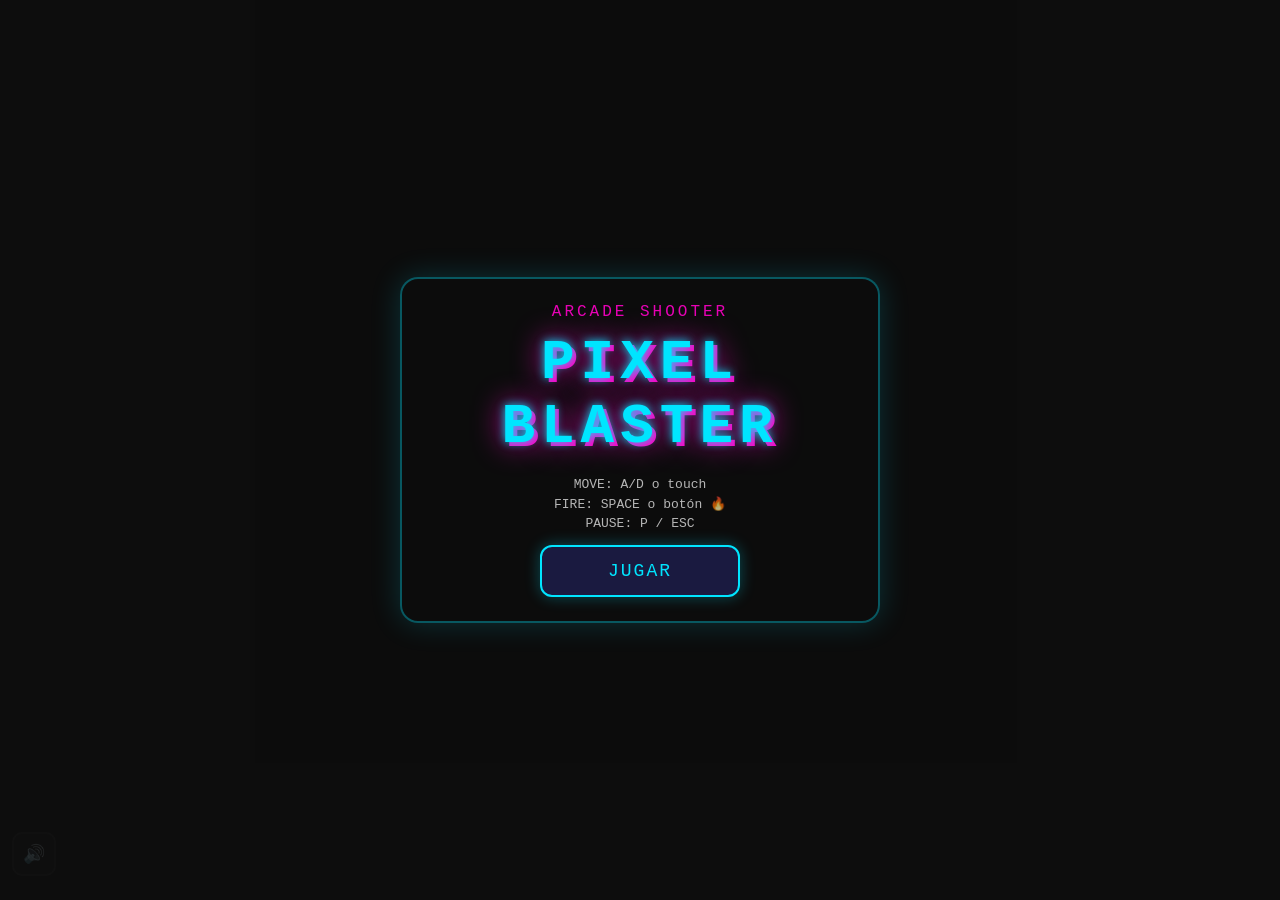
<file: index.html>
<!DOCTYPE html>
<html lang="es">
<head>
  <meta charset="UTF-8">
  <meta name="viewport" content="width=device-width, initial-scale=1.0, viewport-fit=cover, user-scalable=no">
  <meta name="theme-color" content="#0D0D0D">
  <meta name="mobile-web-app-capable" content="yes">
  <meta name="apple-mobile-web-app-capable" content="yes">
  <meta name="apple-mobile-web-app-status-bar-style" content="black-translucent">
  <title>Pixel Blaster</title>
  <link rel="manifest" href="manifest.json">
  <link rel="icon" type="image/svg+xml" href="assets/icon.svg">
  <link rel="apple-touch-icon" href="assets/icon.svg">
  <link rel="stylesheet" href="styles.css">
</head>
<body>
  <div id="game-container">
    <canvas id="game-canvas"></canvas>

    <!-- Menu Screen -->
    <div id="menu-screen" class="overlay">
      <div class="menu-card">
        <p class="subtitle">ARCADE SHOOTER</p>
        <h1 class="title">PIXEL BLASTER</h1>
        <div class="controls-info">
          <p>MOVE: A/D o touch</p>
          <p>FIRE: SPACE o botón 🔥</p>
          <p>PAUSE: P / ESC</p>
        </div>
        <button id="btn-start" class="btn-primary">JUGAR</button>
      </div>
    </div>

    <!-- HUD -->
    <div id="hud" class="hidden">
      <div class="hud-left">
        <span class="hud-label">SCORE</span>
        <span id="score-display" class="hud-value">0</span>
      </div>
      <div class="hud-center">
        <span class="hud-label">WAVE</span>
        <span id="wave-display" class="hud-value">1</span>
      </div>
      <div class="hud-right">
        <span class="hud-label">LIVES</span>
        <div id="lives-display" class="lives-icons"></div>
      </div>
    </div>

    <!-- Pause Screen -->
    <div id="pause-screen" class="overlay hidden">
      <h2 class="title-small">PAUSED</h2>
      <button id="btn-resume" class="btn-primary">RESUME</button>
      <button id="btn-restart" class="btn-secondary">RESTART</button>
    </div>

    <!-- Game Over Screen -->
    <div id="gameover-screen" class="overlay hidden">
      <h2 class="title-small">GAME OVER</h2>
      <p id="final-score" class="final-score">Puntuación: 0</p>
      <button id="btn-play-again" class="btn-primary">PLAY AGAIN</button>
    </div>

    <!-- Pause, Fire and Sound Buttons for Mobile -->
    <button id="btn-sound" class="btn-sound" aria-label="Toggle sound">🔊</button>
    <button id="btn-pause-mobile" class="btn-mobile hidden" aria-label="Pause">⏸</button>
    <button id="btn-fire-mobile" class="btn-mobile hidden" aria-label="Fire">🔥</button>

  </div>

  <!-- Cargar scripts directamente -->
  <script src="src/utils.js"></script>
  <script src="src/input.js"></script>
  <script src="src/renderer.js"></script>
  <script src="src/particleSystem.js"></script>
  <script src="src/player.js"></script>
  <script src="src/enemy.js"></script>
  <script src="src/waveManager.js"></script>
  <script src="src/game.js"></script>
  <script type="module" src="main.js?cb=1"></script>

</body>
</html>
</file>
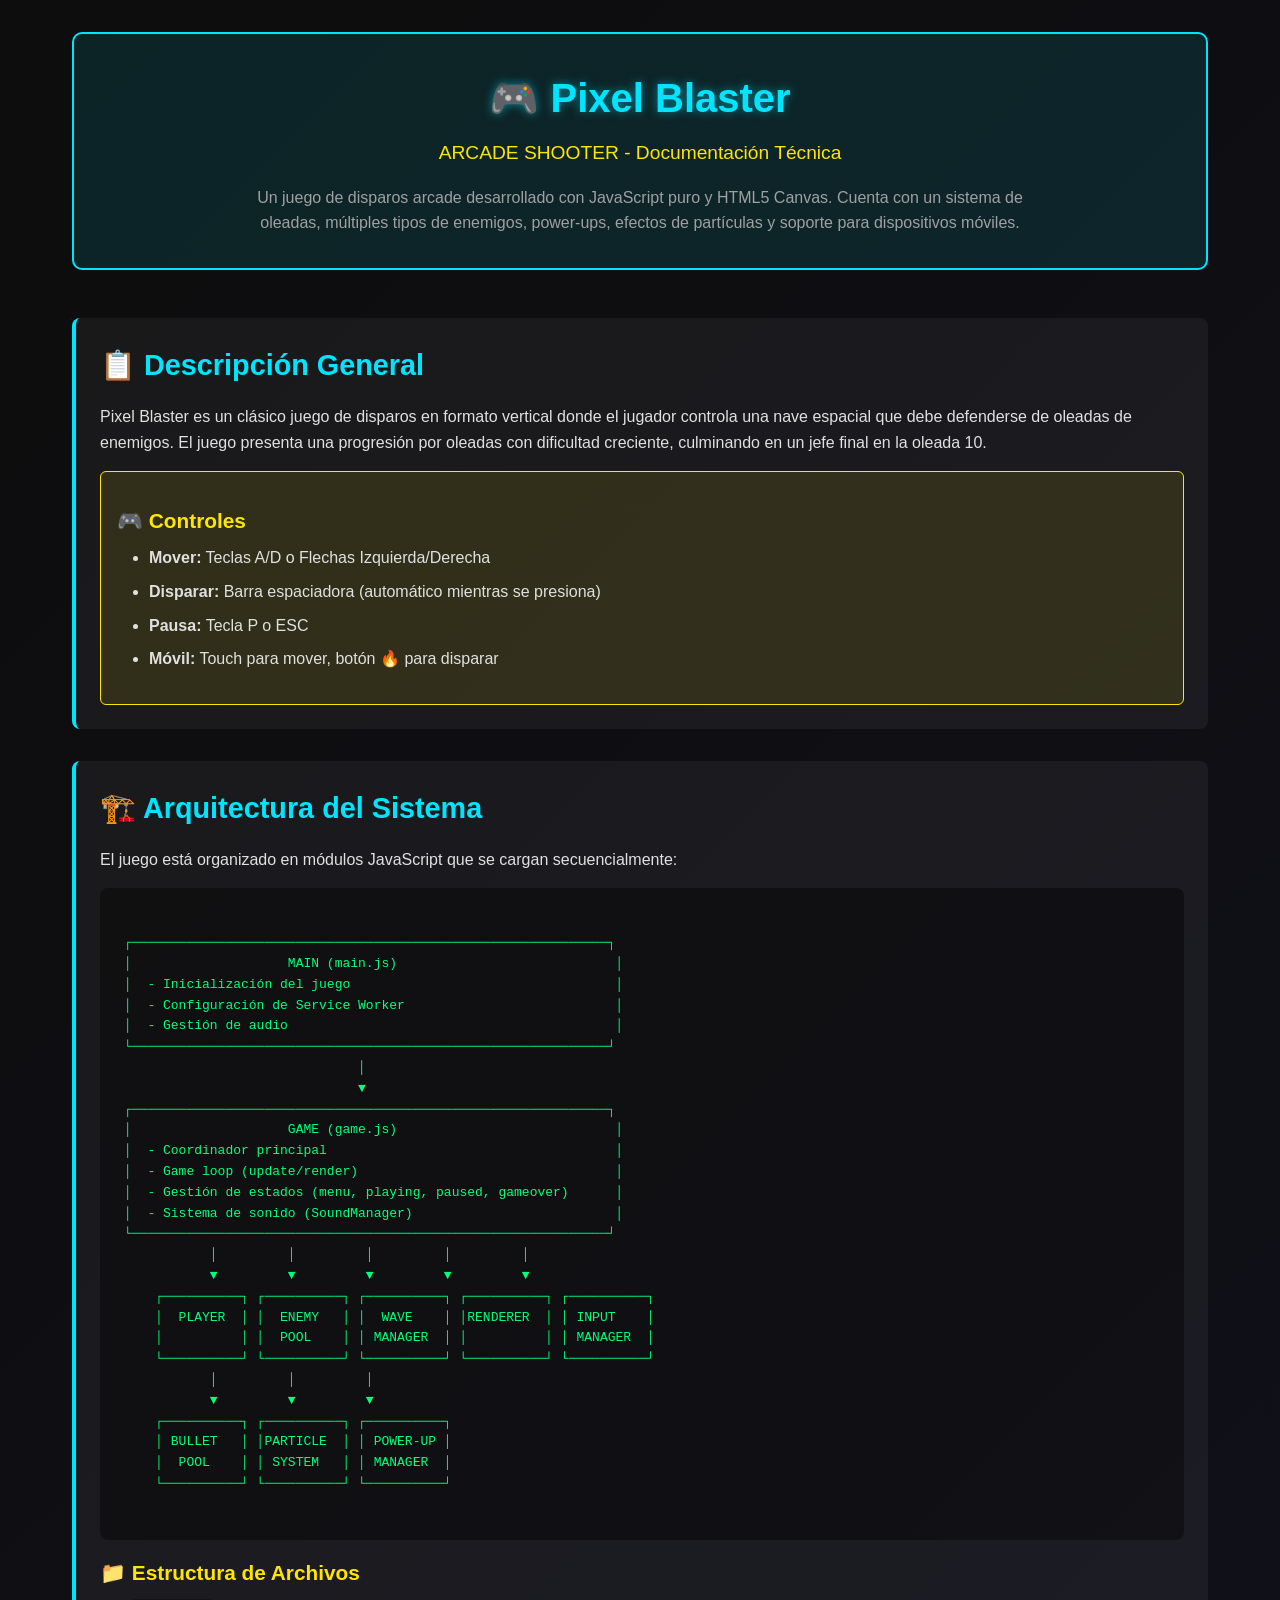
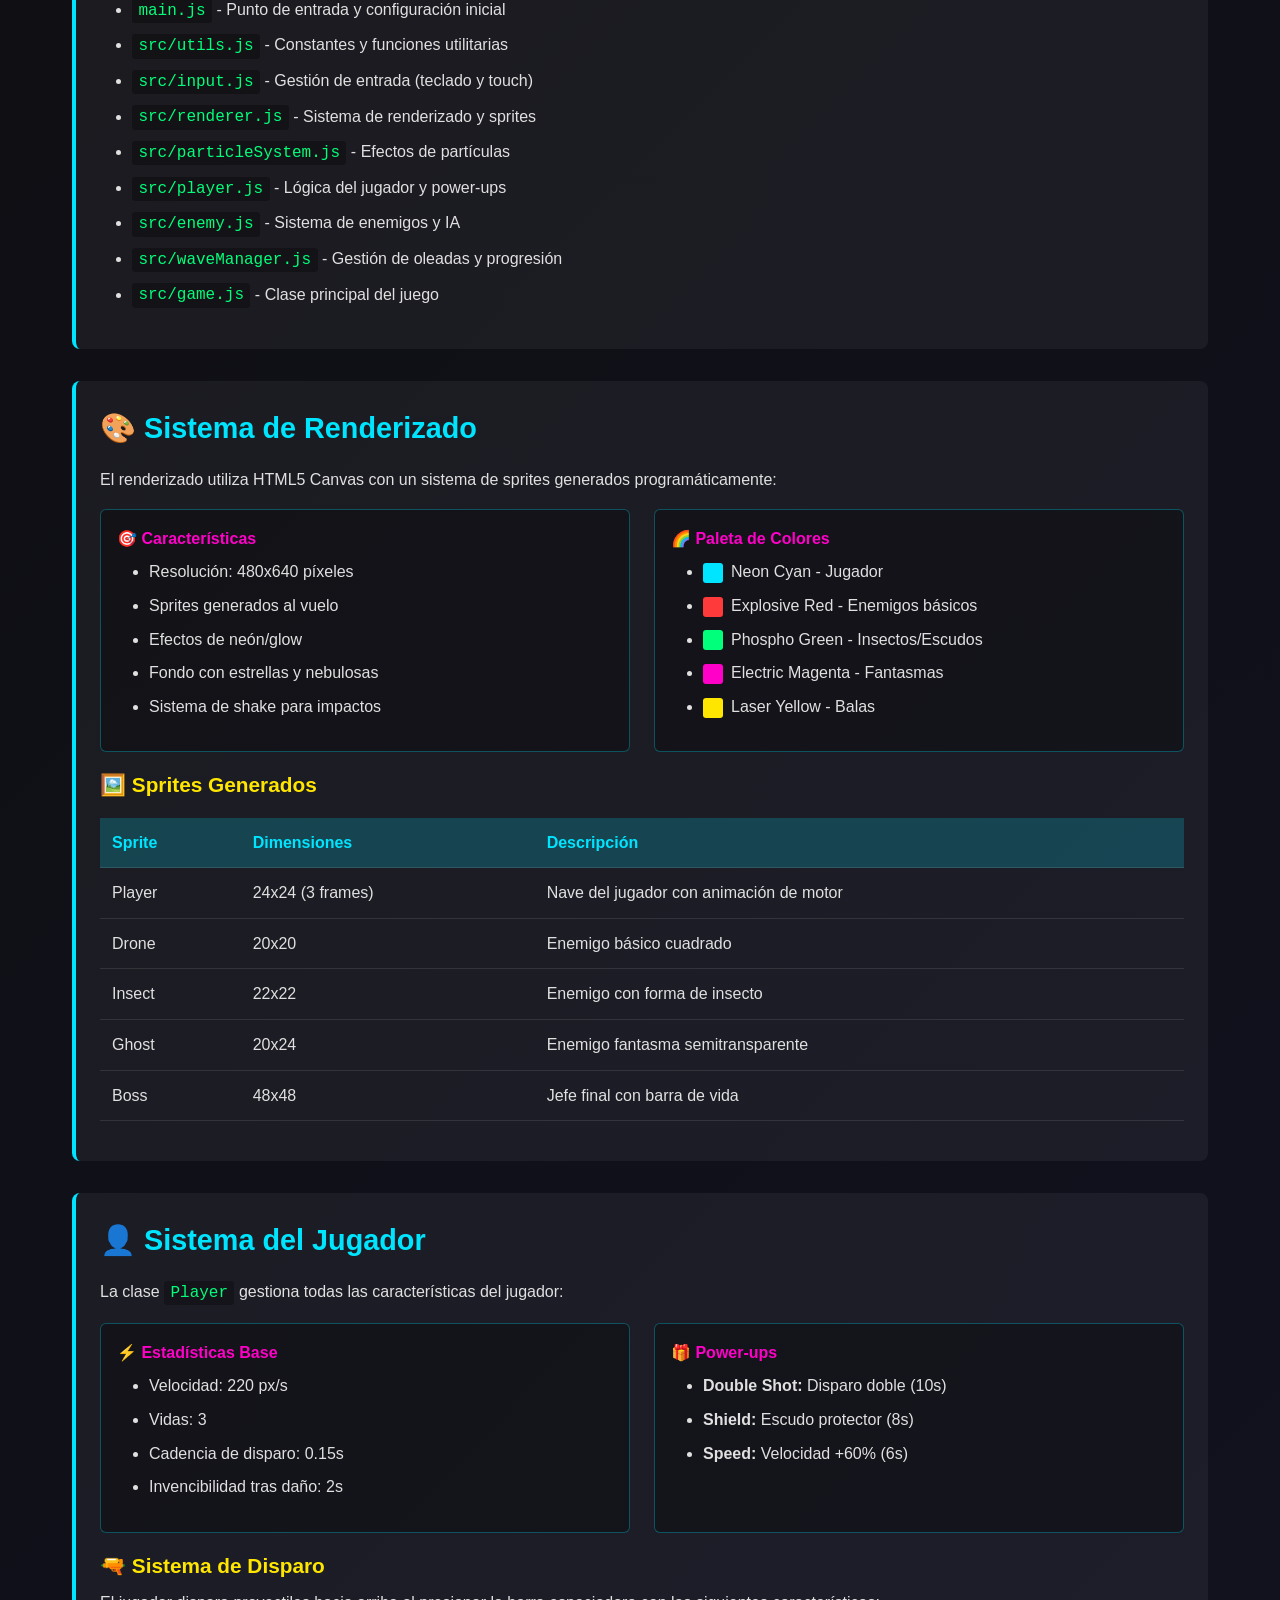
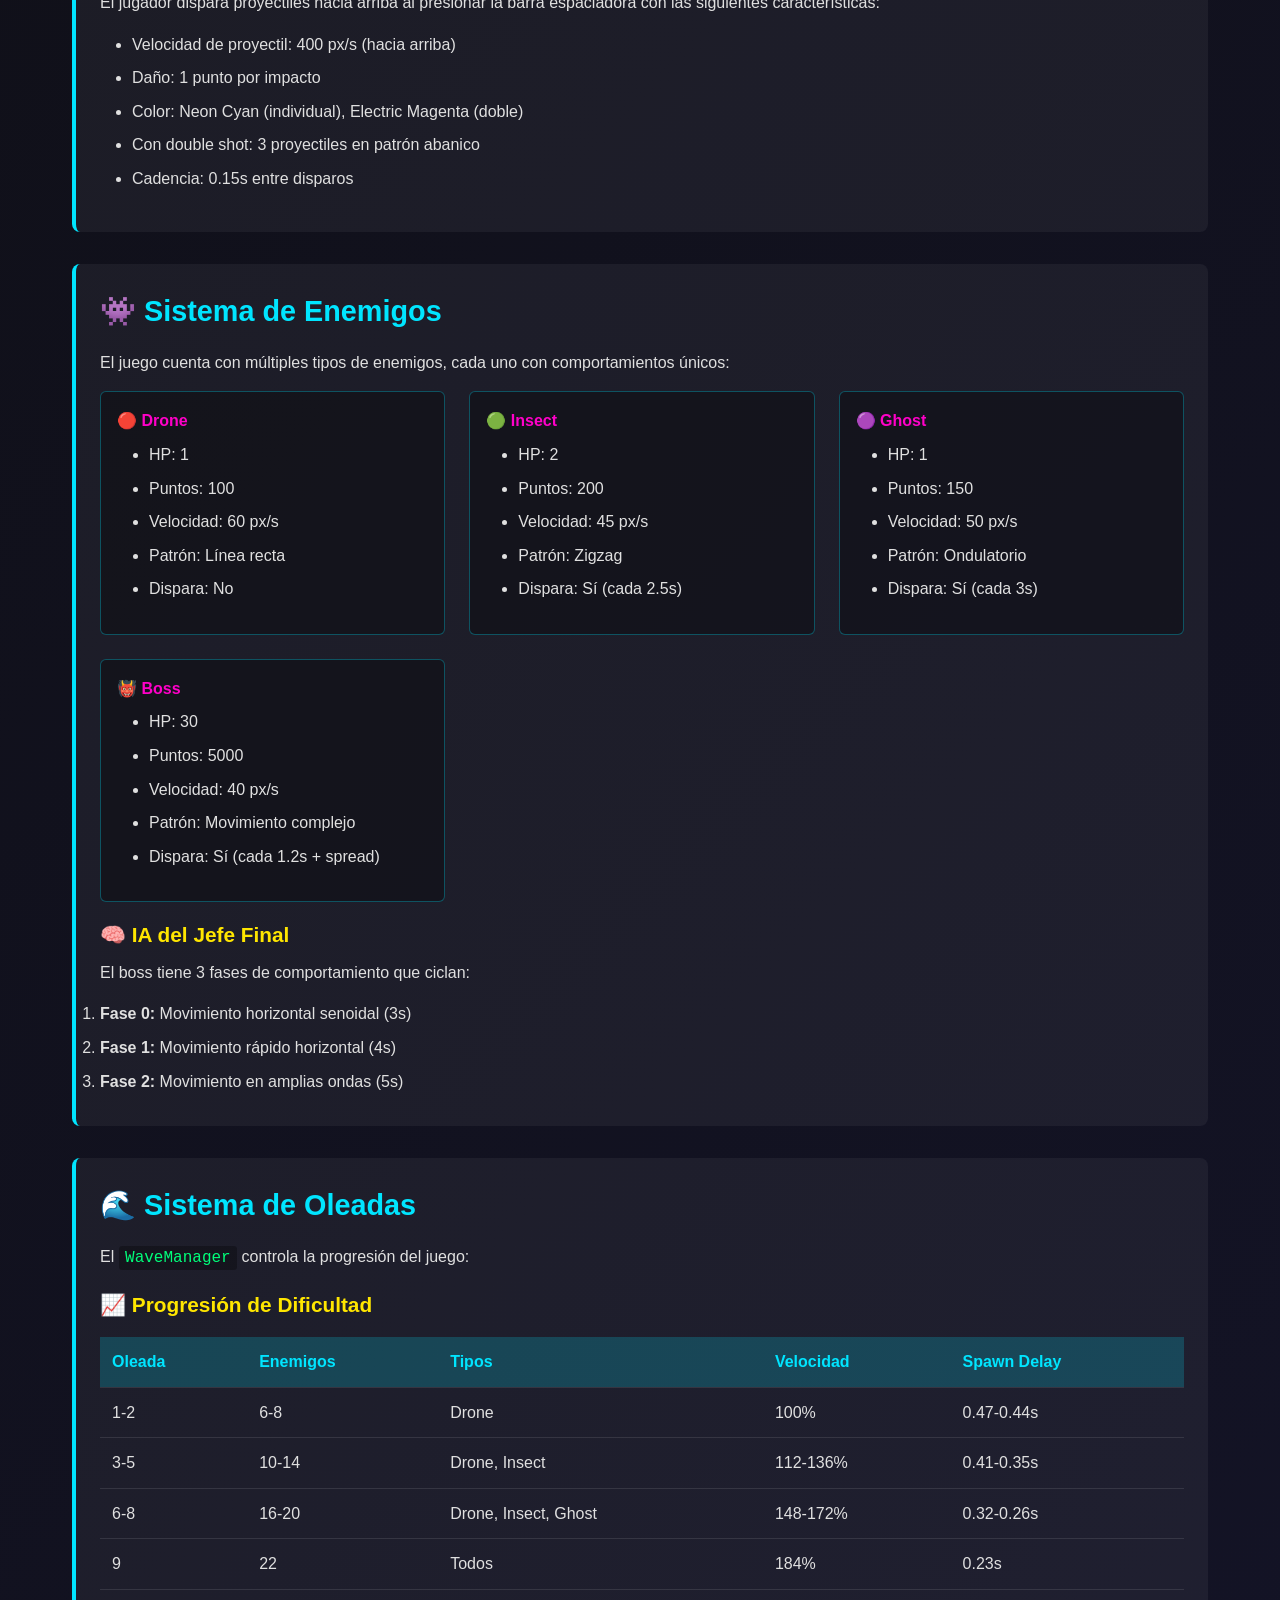
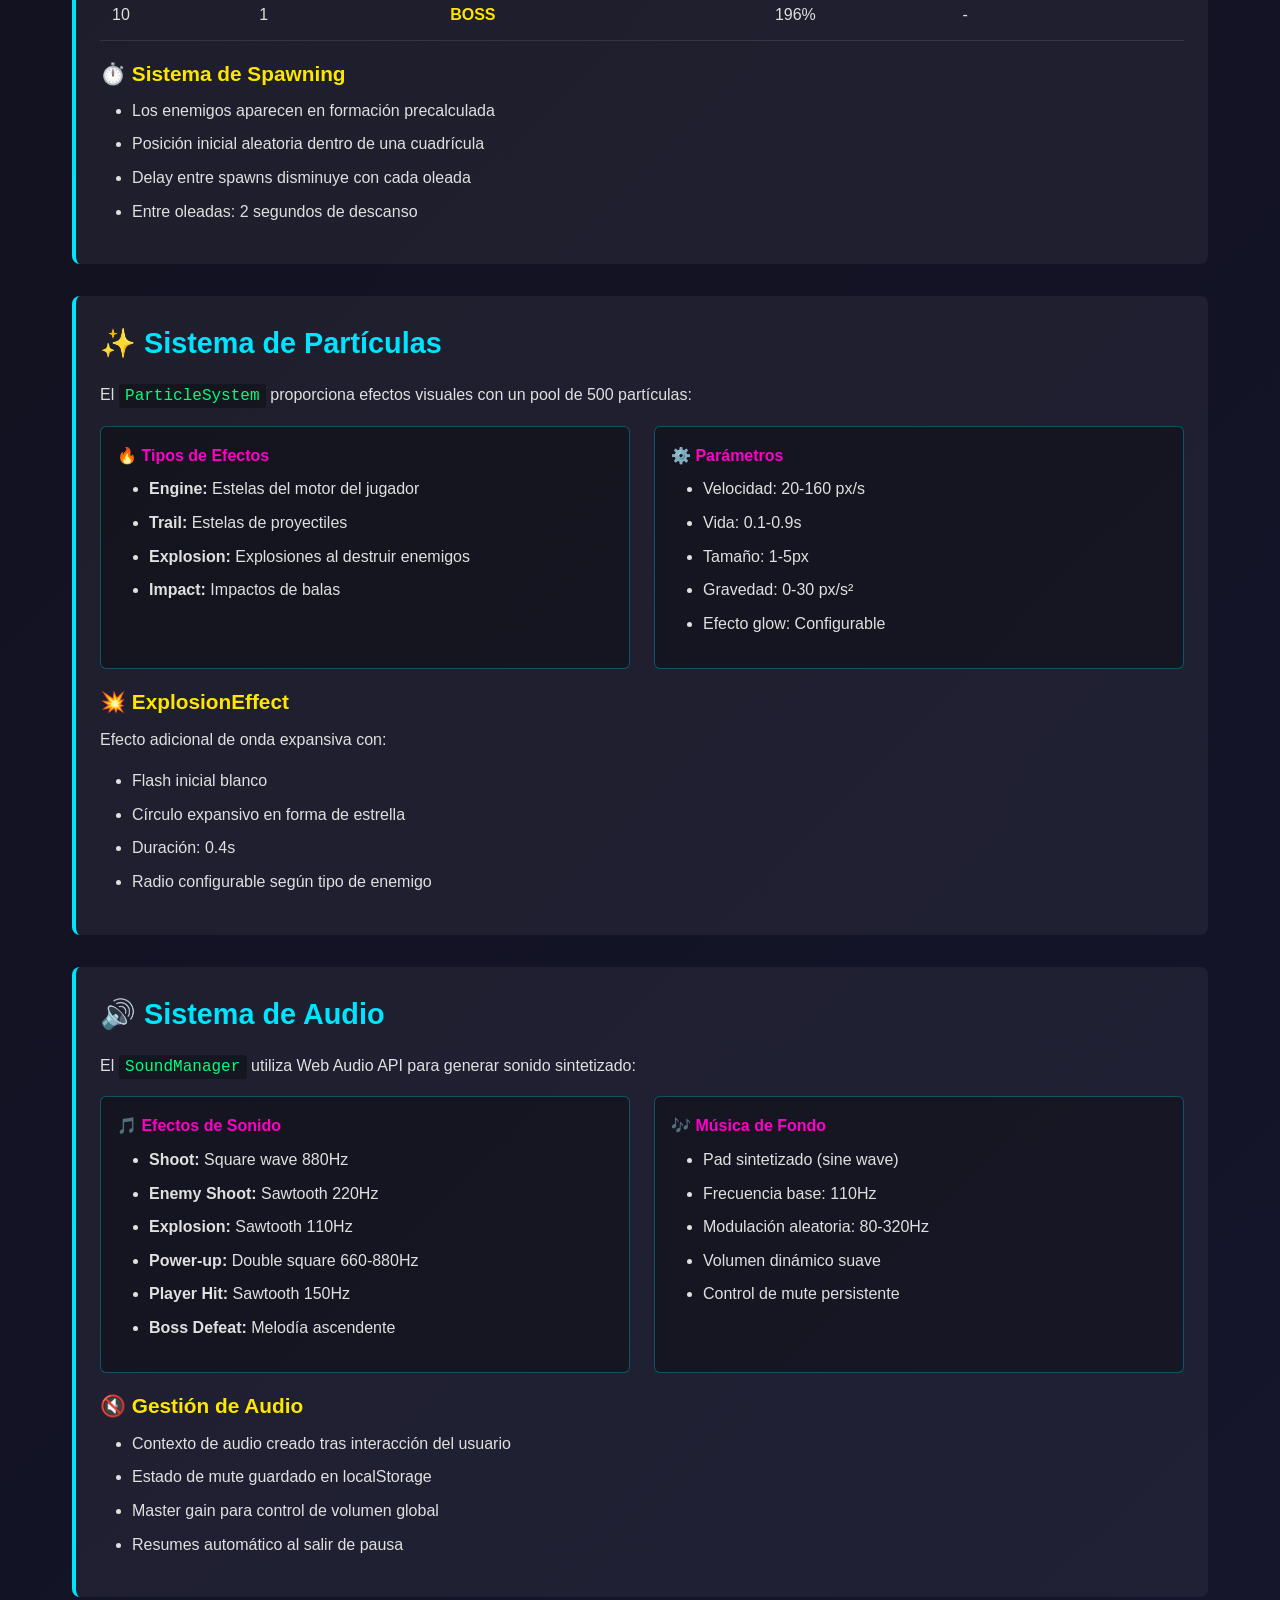
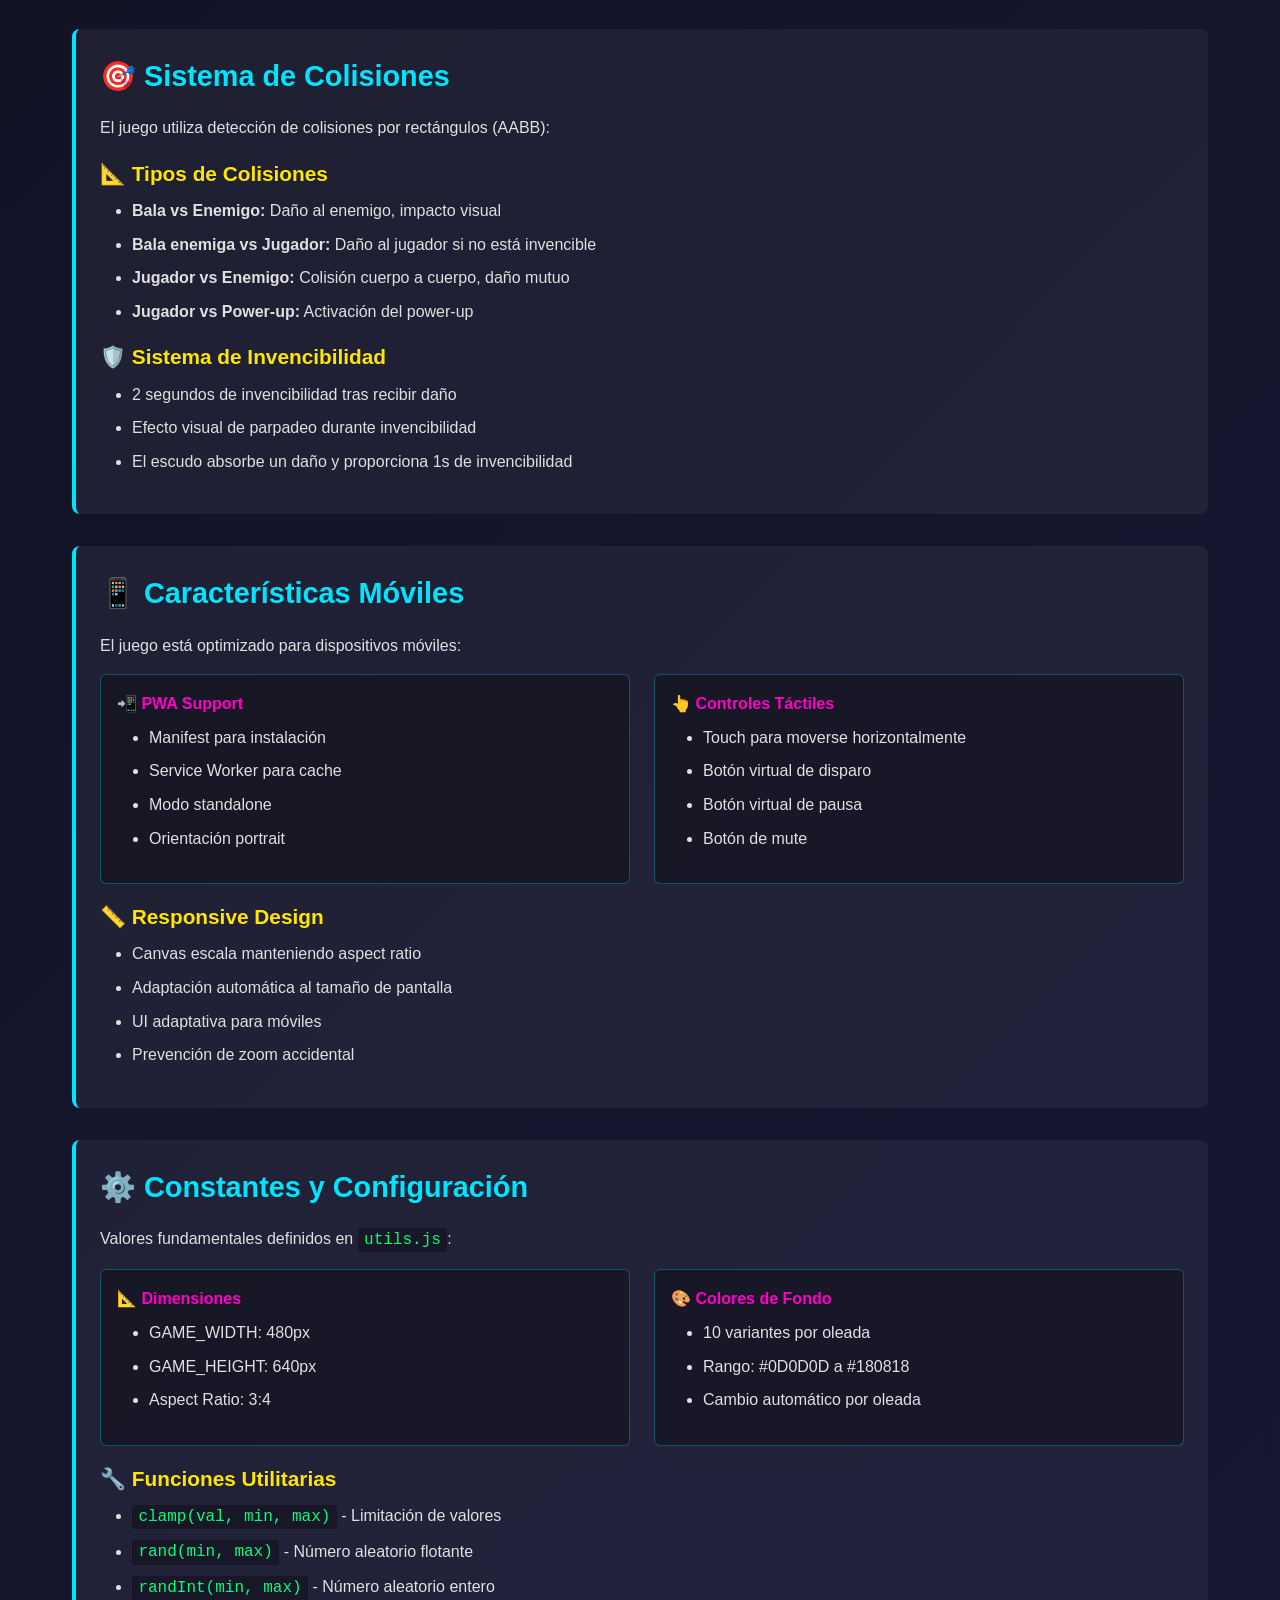
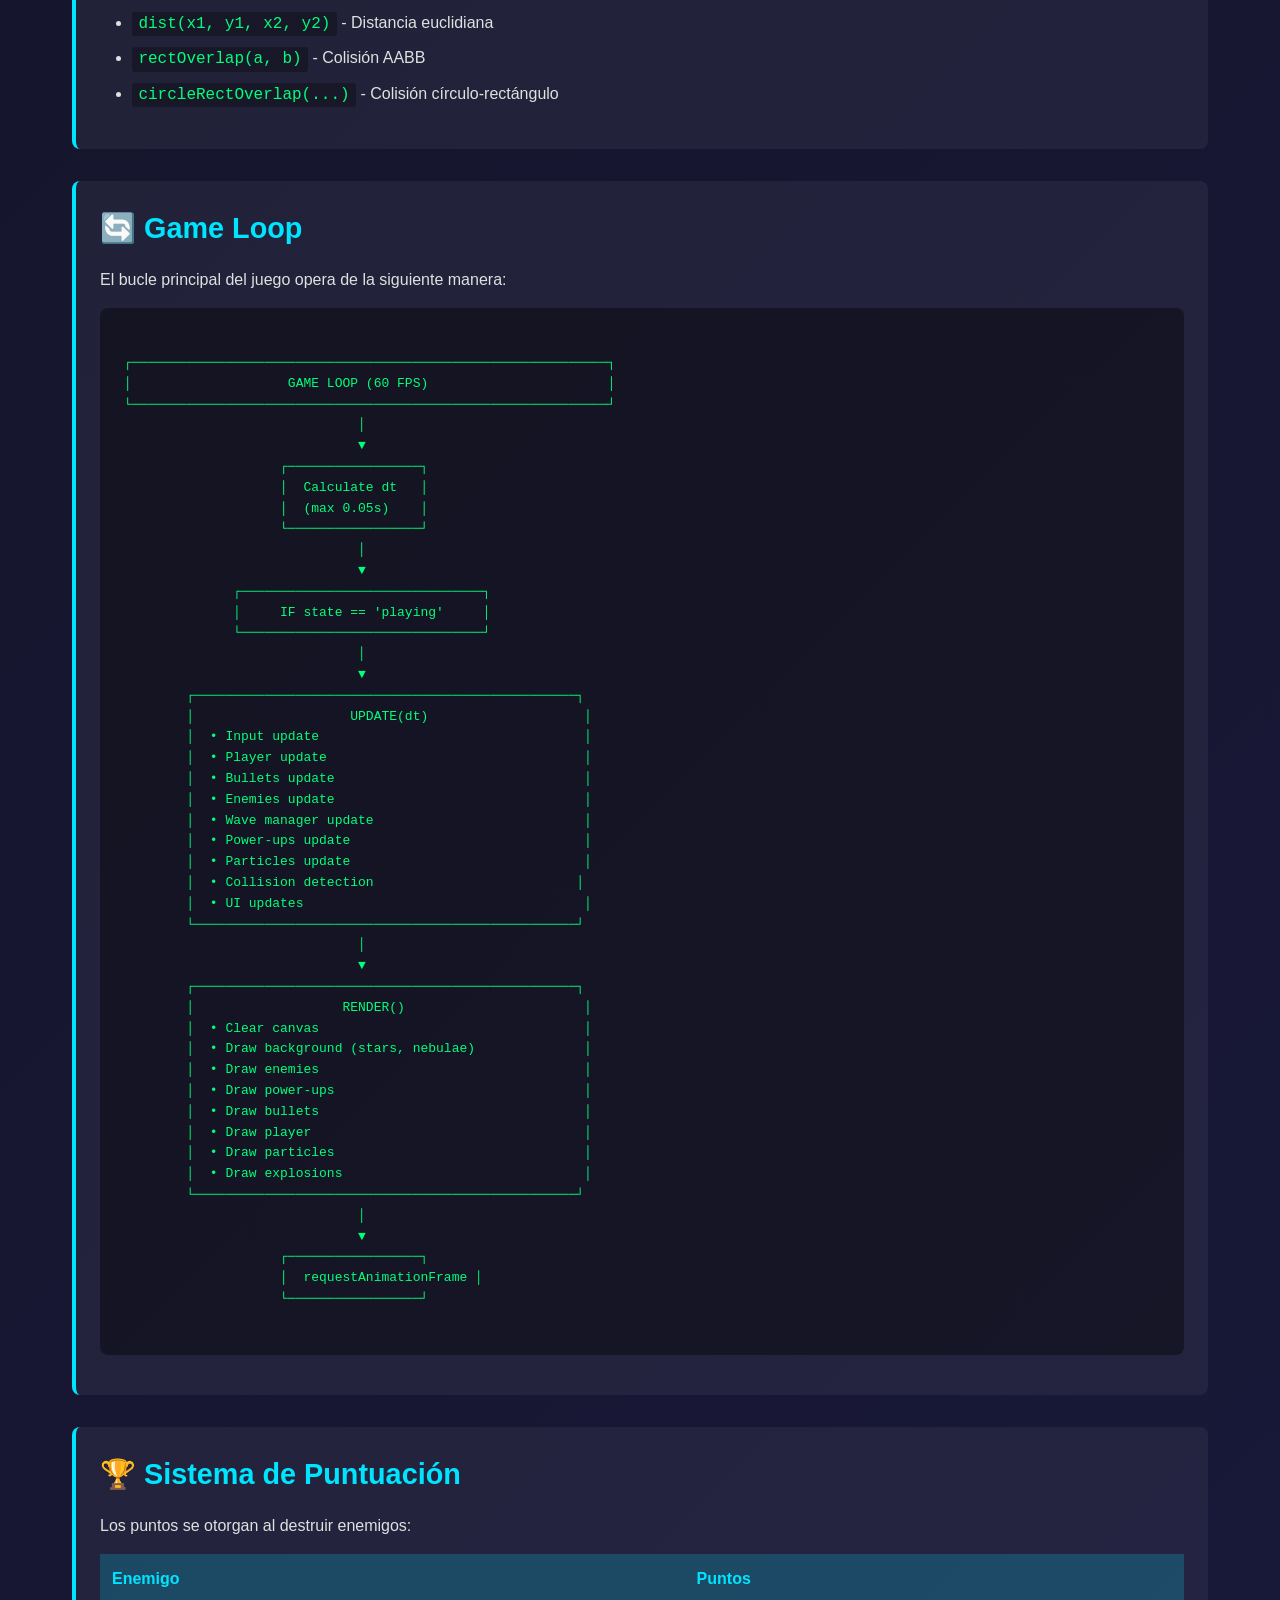
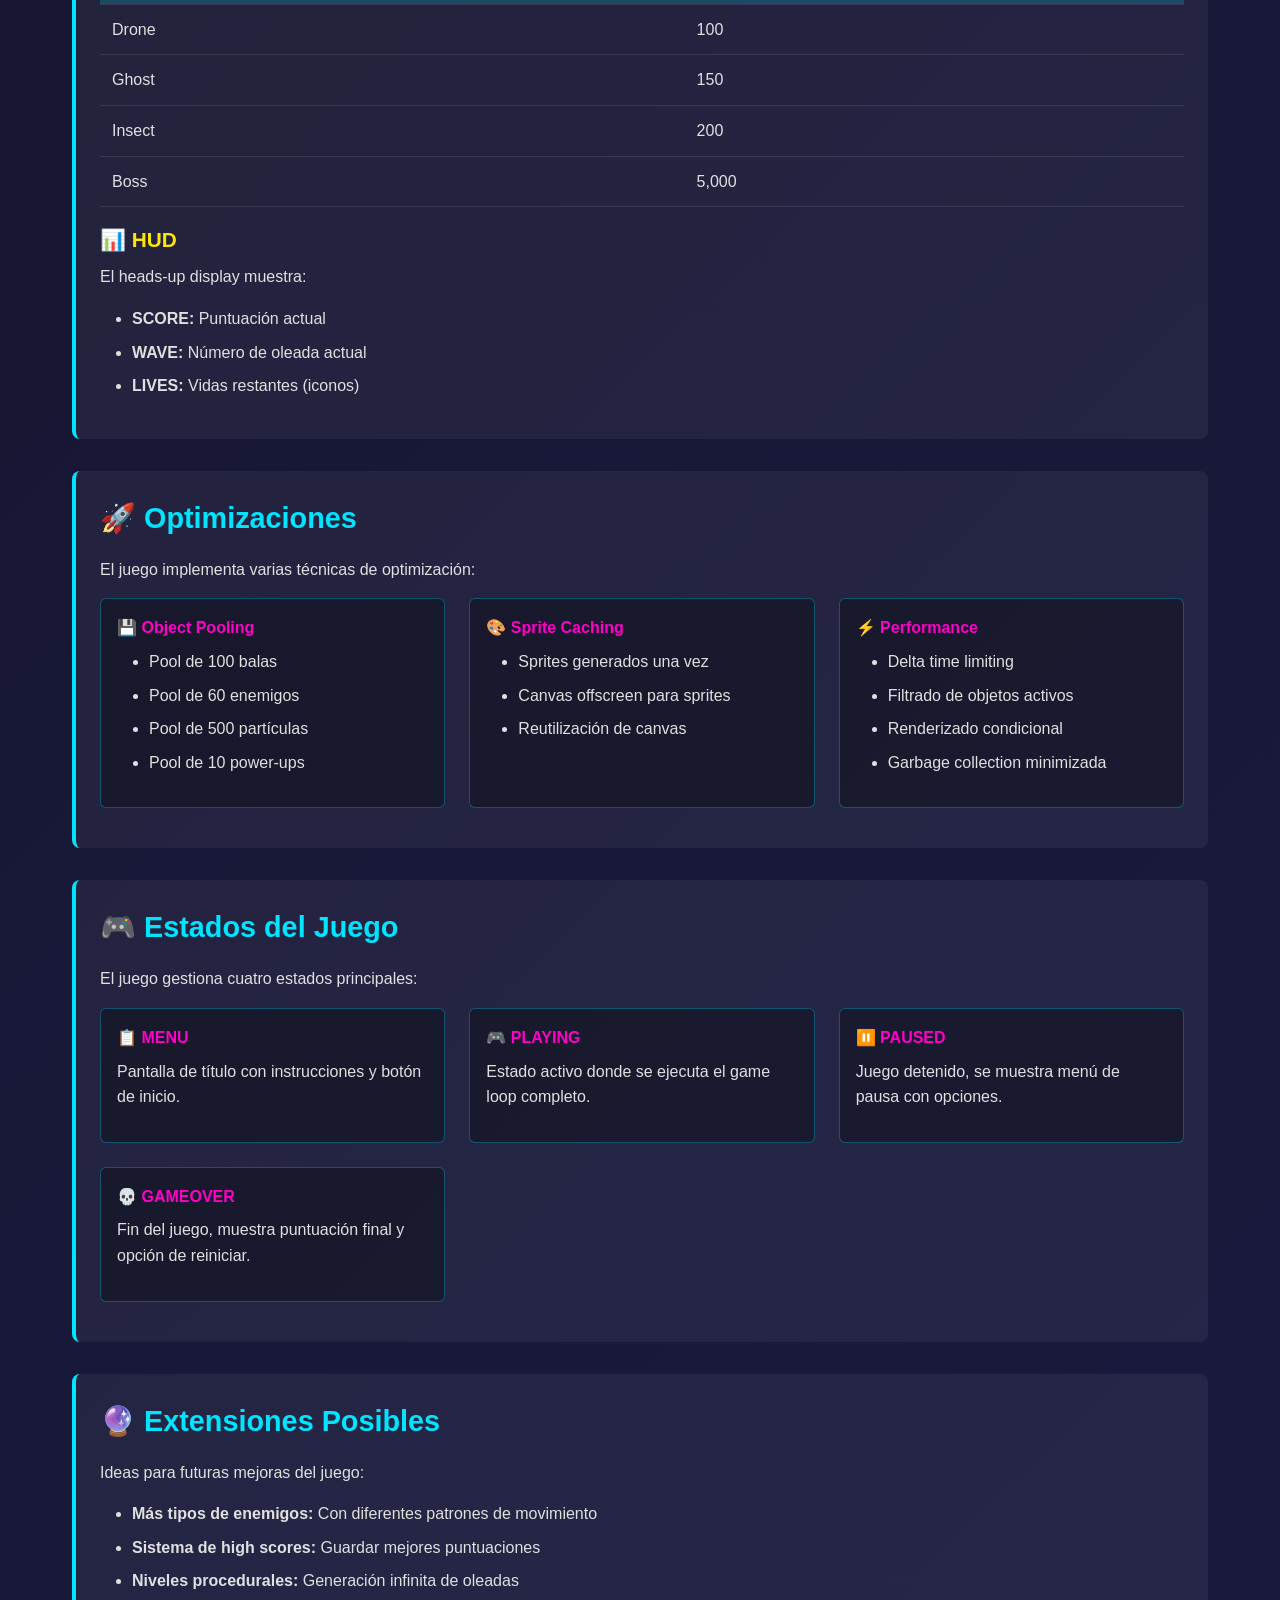
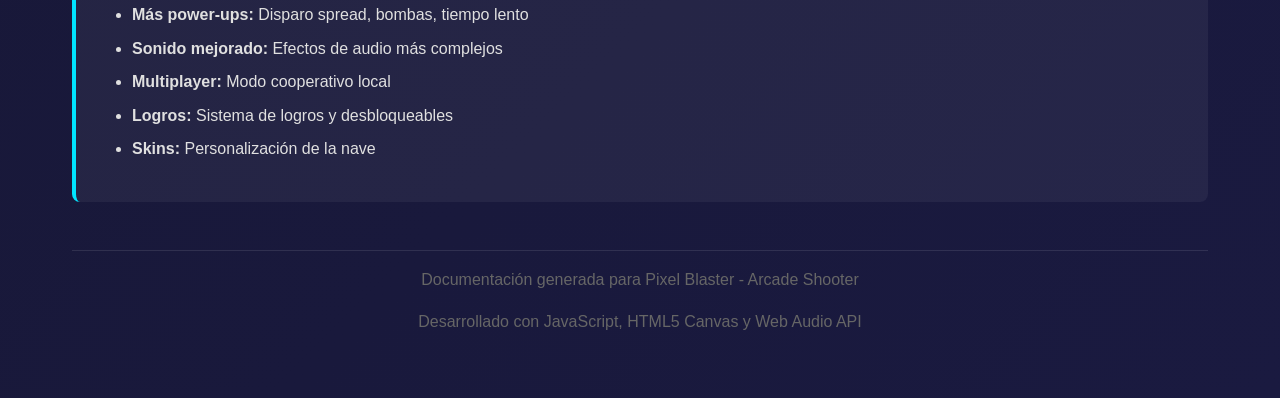
<file: documentacion.html>
<!DOCTYPE html>
<html lang="es">
<head>
    <meta charset="UTF-8">
    <meta name="viewport" content="width=device-width, initial-scale=1.0">
    <title>Documentación - Pixel Blaster</title>
    <style>
        * {
            margin: 0;
            padding: 0;
            box-sizing: border-box;
        }
        
        body {
            font-family: 'Segoe UI', Tahoma, Geneva, Verdana, sans-serif;
            line-height: 1.6;
            color: #e0e0e0;
            background: linear-gradient(135deg, #0D0D0D 0%, #1A1A40 100%);
            min-height: 100vh;
        }
        
        .container {
            max-width: 1200px;
            margin: 0 auto;
            padding: 2rem;
        }
        
        header {
            text-align: center;
            margin-bottom: 3rem;
            padding: 2rem;
            background: rgba(0, 229, 255, 0.1);
            border-radius: 10px;
            border: 2px solid #00E5FF;
        }
        
        h1 {
            color: #00E5FF;
            font-size: 2.5rem;
            margin-bottom: 0.5rem;
            text-shadow: 0 0 10px rgba(0, 229, 255, 0.5);
        }
        
        .subtitle {
            color: #FFE600;
            font-size: 1.2rem;
            margin-bottom: 1rem;
        }
        
        .description {
            color: #a0a0a0;
            max-width: 800px;
            margin: 0 auto;
        }
        
        section {
            background: rgba(255, 255, 255, 0.05);
            margin-bottom: 2rem;
            padding: 1.5rem;
            border-radius: 8px;
            border-left: 4px solid #00E5FF;
        }
        
        h2 {
            color: #00E5FF;
            margin-bottom: 1rem;
            font-size: 1.8rem;
        }
        
        h3 {
            color: #FFE600;
            margin: 1rem 0 0.5rem;
            font-size: 1.3rem;
        }
        
        p {
            margin-bottom: 1rem;
        }
        
        ul {
            margin-left: 2rem;
            margin-bottom: 1rem;
        }
        
        li {
            margin-bottom: 0.5rem;
        }
        
        code {
            background: rgba(0, 0, 0, 0.3);
            padding: 0.2rem 0.4rem;
            border-radius: 3px;
            font-family: 'Courier New', monospace;
            color: #00FF7A;
        }
        
        .grid {
            display: grid;
            grid-template-columns: repeat(auto-fit, minmax(300px, 1fr));
            gap: 1.5rem;
            margin: 1rem 0;
        }
        
        .card {
            background: rgba(0, 0, 0, 0.3);
            padding: 1rem;
            border-radius: 6px;
            border: 1px solid rgba(0, 229, 255, 0.3);
        }
        
        .card h4 {
            color: #FF00C8;
            margin-bottom: 0.5rem;
        }
        
        .controls-info {
            background: rgba(255, 230, 0, 0.1);
            padding: 1rem;
            border-radius: 6px;
            border: 1px solid #FFE600;
        }
        
        .color-box {
            display: inline-block;
            width: 20px;
            height: 20px;
            margin-right: 8px;
            border-radius: 3px;
            vertical-align: middle;
        }
        
        table {
            width: 100%;
            border-collapse: collapse;
            margin: 1rem 0;
        }
        
        th, td {
            padding: 0.75rem;
            text-align: left;
            border-bottom: 1px solid rgba(255, 255, 255, 0.1);
        }
        
        th {
            background: rgba(0, 229, 255, 0.2);
            color: #00E5FF;
        }
        
        .architecture-diagram {
            background: rgba(0, 0, 0, 0.4);
            padding: 1.5rem;
            border-radius: 8px;
            margin: 1rem 0;
            font-family: monospace;
            white-space: pre;
            color: #00FF7A;
            overflow-x: auto;
        }
        
        .highlight {
            color: #FFE600;
            font-weight: bold;
        }
        
        footer {
            text-align: center;
            margin-top: 3rem;
            padding: 1rem;
            color: #666;
            border-top: 1px solid rgba(255, 255, 255, 0.1);
        }
    </style>
</head>
<body>
    <div class="container">
        <header>
            <h1>🎮 Pixel Blaster</h1>
            <p class="subtitle">ARCADE SHOOTER - Documentación Técnica</p>
            <p class="description">
                Un juego de disparos arcade desarrollado con JavaScript puro y HTML5 Canvas. 
                Cuenta con un sistema de oleadas, múltiples tipos de enemigos, power-ups, 
                efectos de partículas y soporte para dispositivos móviles.
            </p>
        </header>

        <section>
            <h2>📋 Descripción General</h2>
            <p>
                Pixel Blaster es un clásico juego de disparos en formato vertical donde el jugador 
                controla una nave espacial que debe defenderse de oleadas de enemigos. El juego 
                presenta una progresión por oleadas con dificultad creciente, culminando en un 
                jefe final en la oleada 10.
            </p>
            <div class="controls-info">
                <h3>🎮 Controles</h3>
                <ul>
                    <li><strong>Mover:</strong> Teclas A/D o Flechas Izquierda/Derecha</li>
                    <li><strong>Disparar:</strong> Barra espaciadora (automático mientras se presiona)</li>
                    <li><strong>Pausa:</strong> Tecla P o ESC</li>
                    <li><strong>Móvil:</strong> Touch para mover, botón 🔥 para disparar</li>
                </ul>
            </div>
        </section>

        <section>
            <h2>🏗️ Arquitectura del Sistema</h2>
            <p>El juego está organizado en módulos JavaScript que se cargan secuencialmente:</p>
            
            <div class="architecture-diagram">
┌─────────────────────────────────────────────────────────────┐
│                    MAIN (main.js)                            │
│  - Inicialización del juego                                  │
│  - Configuración de Service Worker                           │
│  - Gestión de audio                                          │
└─────────────────────────────────────────────────────────────┘
                              │
                              ▼
┌─────────────────────────────────────────────────────────────┐
│                    GAME (game.js)                            │
│  - Coordinador principal                                     │
│  - Game loop (update/render)                                 │
│  - Gestión de estados (menu, playing, paused, gameover)      │
│  - Sistema de sonido (SoundManager)                          │
└─────────────────────────────────────────────────────────────┘
           │         │         │         │         │
           ▼         ▼         ▼         ▼         ▼
    ┌──────────┐ ┌──────────┐ ┌──────────┐ ┌──────────┐ ┌──────────┐
    │  PLAYER  │ │  ENEMY   │ │  WAVE    │ │RENDERER  │ │ INPUT    │
    │          │ │  POOL    │ │ MANAGER  │ │          │ │ MANAGER  │
    └──────────┘ └──────────┘ └──────────┘ └──────────┘ └──────────┘
           │         │         │                  
           ▼         ▼         ▼                  
    ┌──────────┐ ┌──────────┐ ┌──────────┐        
    │ BULLET   │ │PARTICLE  │ │ POWER-UP │        
    │  POOL    │ │ SYSTEM   │ │ MANAGER  │        
    └──────────┘ └──────────┘ └──────────┘        
            </div>

            <h3>📁 Estructura de Archivos</h3>
            <ul>
                <li><code>main.js</code> - Punto de entrada y configuración inicial</li>
                <li><code>src/utils.js</code> - Constantes y funciones utilitarias</li>
                <li><code>src/input.js</code> - Gestión de entrada (teclado y touch)</li>
                <li><code>src/renderer.js</code> - Sistema de renderizado y sprites</li>
                <li><code>src/particleSystem.js</code> - Efectos de partículas</li>
                <li><code>src/player.js</code> - Lógica del jugador y power-ups</li>
                <li><code>src/enemy.js</code> - Sistema de enemigos y IA</li>
                <li><code>src/waveManager.js</code> - Gestión de oleadas y progresión</li>
                <li><code>src/game.js</code> - Clase principal del juego</li>
            </ul>
        </section>

        <section>
            <h2>🎨 Sistema de Renderizado</h2>
            <p>El renderizado utiliza HTML5 Canvas con un sistema de sprites generados programáticamente:</p>
            
            <div class="grid">
                <div class="card">
                    <h4>🎯 Características</h4>
                    <ul>
                        <li>Resolución: 480x640 píxeles</li>
                        <li>Sprites generados al vuelo</li>
                        <li>Efectos de neón/glow</li>
                        <li>Fondo con estrellas y nebulosas</li>
                        <li>Sistema de shake para impactos</li>
                    </ul>
                </div>
                <div class="card">
                    <h4>🌈 Paleta de Colores</h4>
                    <ul>
                        <li><span class="color-box" style="background: #00E5FF;"></span>Neon Cyan - Jugador</li>
                        <li><span class="color-box" style="background: #FF3A3A;"></span>Explosive Red - Enemigos básicos</li>
                        <li><span class="color-box" style="background: #00FF7A;"></span>Phospho Green - Insectos/Escudos</li>
                        <li><span class="color-box" style="background: #FF00C8;"></span>Electric Magenta - Fantasmas</li>
                        <li><span class="color-box" style="background: #FFE600;"></span>Laser Yellow - Balas</li>
                    </ul>
                </div>
            </div>

            <h3>🖼️ Sprites Generados</h3>
            <table>
                <tr>
                    <th>Sprite</th>
                    <th>Dimensiones</th>
                    <th>Descripción</th>
                </tr>
                <tr>
                    <td>Player</td>
                    <td>24x24 (3 frames)</td>
                    <td>Nave del jugador con animación de motor</td>
                </tr>
                <tr>
                    <td>Drone</td>
                    <td>20x20</td>
                    <td>Enemigo básico cuadrado</td>
                </tr>
                <tr>
                    <td>Insect</td>
                    <td>22x22</td>
                    <td>Enemigo con forma de insecto</td>
                </tr>
                <tr>
                    <td>Ghost</td>
                    <td>20x24</td>
                    <td>Enemigo fantasma semitransparente</td>
                </tr>
                <tr>
                    <td>Boss</td>
                    <td>48x48</td>
                    <td>Jefe final con barra de vida</td>
                </tr>
            </table>
        </section>

        <section>
            <h2>👤 Sistema del Jugador</h2>
            <p>La clase <code>Player</code> gestiona todas las características del jugador:</p>
            
            <div class="grid">
                <div class="card">
                    <h4>⚡ Estadísticas Base</h4>
                    <ul>
                        <li>Velocidad: 220 px/s</li>
                        <li>Vidas: 3</li>
                        <li>Cadencia de disparo: 0.15s</li>
                        <li>Invencibilidad tras daño: 2s</li>
                    </ul>
                </div>
                <div class="card">
                    <h4>🎁 Power-ups</h4>
                    <ul>
                        <li><strong>Double Shot:</strong> Disparo doble (10s)</li>
                        <li><strong>Shield:</strong> Escudo protector (8s)</li>
                        <li><strong>Speed:</strong> Velocidad +60% (6s)</li>
                    </ul>
                </div>
            </div>

            <h3>🔫 Sistema de Disparo</h3>
            <p>El jugador dispara proyectiles hacia arriba al presionar la barra espaciadora con las siguientes características:</p>
            <ul>
                <li>Velocidad de proyectil: 400 px/s (hacia arriba)</li>
                <li>Daño: 1 punto por impacto</li>
                <li>Color: Neon Cyan (individual), Electric Magenta (doble)</li>
                <li>Con double shot: 3 proyectiles en patrón abanico</li>
                <li>Cadencia: 0.15s entre disparos</li>
            </ul>
        </section>

        <section>
            <h2>👾 Sistema de Enemigos</h2>
            <p>El juego cuenta con múltiples tipos de enemigos, cada uno con comportamientos únicos:</p>
            
            <div class="grid">
                <div class="card">
                    <h4>🔴 Drone</h4>
                    <ul>
                        <li>HP: 1</li>
                        <li>Puntos: 100</li>
                        <li>Velocidad: 60 px/s</li>
                        <li>Patrón: Línea recta</li>
                        <li>Dispara: No</li>
                    </ul>
                </div>
                <div class="card">
                    <h4>🟢 Insect</h4>
                    <ul>
                        <li>HP: 2</li>
                        <li>Puntos: 200</li>
                        <li>Velocidad: 45 px/s</li>
                        <li>Patrón: Zigzag</li>
                        <li>Dispara: Sí (cada 2.5s)</li>
                    </ul>
                </div>
                <div class="card">
                    <h4>🟣 Ghost</h4>
                    <ul>
                        <li>HP: 1</li>
                        <li>Puntos: 150</li>
                        <li>Velocidad: 50 px/s</li>
                        <li>Patrón: Ondulatorio</li>
                        <li>Dispara: Sí (cada 3s)</li>
                    </ul>
                </div>
                <div class="card">
                    <h4>👹 Boss</h4>
                    <ul>
                        <li>HP: 30</li>
                        <li>Puntos: 5000</li>
                        <li>Velocidad: 40 px/s</li>
                        <li>Patrón: Movimiento complejo</li>
                        <li>Dispara: Sí (cada 1.2s + spread)</li>
                    </ul>
                </div>
            </div>

            <h3>🧠 IA del Jefe Final</h3>
            <p>El boss tiene 3 fases de comportamiento que ciclan:</p>
            <ol>
                <li><strong>Fase 0:</strong> Movimiento horizontal senoidal (3s)</li>
                <li><strong>Fase 1:</strong> Movimiento rápido horizontal (4s)</li>
                <li><strong>Fase 2:</strong> Movimiento en amplias ondas (5s)</li>
            </ol>
        </section>

        <section>
            <h2>🌊 Sistema de Oleadas</h2>
            <p>El <code>WaveManager</code> controla la progresión del juego:</p>
            
            <h3>📈 Progresión de Dificultad</h3>
            <table>
                <tr>
                    <th>Oleada</th>
                    <th>Enemigos</th>
                    <th>Tipos</th>
                    <th>Velocidad</th>
                    <th>Spawn Delay</th>
                </tr>
                <tr>
                    <td>1-2</td>
                    <td>6-8</td>
                    <td>Drone</td>
                    <td>100%</td>
                    <td>0.47-0.44s</td>
                </tr>
                <tr>
                    <td>3-5</td>
                    <td>10-14</td>
                    <td>Drone, Insect</td>
                    <td>112-136%</td>
                    <td>0.41-0.35s</td>
                </tr>
                <tr>
                    <td>6-8</td>
                    <td>16-20</td>
                    <td>Drone, Insect, Ghost</td>
                    <td>148-172%</td>
                    <td>0.32-0.26s</td>
                </tr>
                <tr>
                    <td>9</td>
                    <td>22</td>
                    <td>Todos</td>
                    <td>184%</td>
                    <td>0.23s</td>
                </tr>
                <tr>
                    <td>10</td>
                    <td>1</td>
                    <td><span class="highlight">BOSS</span></td>
                    <td>196%</td>
                    <td>-</td>
                </tr>
            </table>

            <h3>⏱️ Sistema de Spawning</h3>
            <ul>
                <li>Los enemigos aparecen en formación precalculada</li>
                <li>Posición inicial aleatoria dentro de una cuadrícula</li>
                <li>Delay entre spawns disminuye con cada oleada</li>
                <li>Entre oleadas: 2 segundos de descanso</li>
            </ul>
        </section>

        <section>
            <h2>✨ Sistema de Partículas</h2>
            <p>El <code>ParticleSystem</code> proporciona efectos visuales con un pool de 500 partículas:</p>
            
            <div class="grid">
                <div class="card">
                    <h4>🔥 Tipos de Efectos</h4>
                    <ul>
                        <li><strong>Engine:</strong> Estelas del motor del jugador</li>
                        <li><strong>Trail:</strong> Estelas de proyectiles</li>
                        <li><strong>Explosion:</strong> Explosiones al destruir enemigos</li>
                        <li><strong>Impact:</strong> Impactos de balas</li>
                    </ul>
                </div>
                <div class="card">
                    <h4>⚙️ Parámetros</h4>
                    <ul>
                        <li>Velocidad: 20-160 px/s</li>
                        <li>Vida: 0.1-0.9s</li>
                        <li>Tamaño: 1-5px</li>
                        <li>Gravedad: 0-30 px/s²</li>
                        <li>Efecto glow: Configurable</li>
                    </ul>
                </div>
            </div>

            <h3>💥 ExplosionEffect</h3>
            <p>Efecto adicional de onda expansiva con:</p>
            <ul>
                <li>Flash inicial blanco</li>
                <li>Círculo expansivo en forma de estrella</li>
                <li>Duración: 0.4s</li>
                <li>Radio configurable según tipo de enemigo</li>
            </ul>
        </section>

        <section>
            <h2>🔊 Sistema de Audio</h2>
            <p>El <code>SoundManager</code> utiliza Web Audio API para generar sonido sintetizado:</p>
            
            <div class="grid">
                <div class="card">
                    <h4>🎵 Efectos de Sonido</h4>
                    <ul>
                        <li><strong>Shoot:</strong> Square wave 880Hz</li>
                        <li><strong>Enemy Shoot:</strong> Sawtooth 220Hz</li>
                        <li><strong>Explosion:</strong> Sawtooth 110Hz</li>
                        <li><strong>Power-up:</strong> Double square 660-880Hz</li>
                        <li><strong>Player Hit:</strong> Sawtooth 150Hz</li>
                        <li><strong>Boss Defeat:</strong> Melodía ascendente</li>
                    </ul>
                </div>
                <div class="card">
                    <h4>🎶 Música de Fondo</h4>
                    <ul>
                        <li>Pad sintetizado (sine wave)</li>
                        <li>Frecuencia base: 110Hz</li>
                        <li>Modulación aleatoria: 80-320Hz</li>
                        <li>Volumen dinámico suave</li>
                        <li>Control de mute persistente</li>
                    </ul>
                </div>
            </div>

            <h3>🔇 Gestión de Audio</h3>
            <ul>
                <li>Contexto de audio creado tras interacción del usuario</li>
                <li>Estado de mute guardado en localStorage</li>
                <li>Master gain para control de volumen global</li>
                <li>Resumes automático al salir de pausa</li>
            </ul>
        </section>

        <section>
            <h2>🎯 Sistema de Colisiones</h2>
            <p>El juego utiliza detección de colisiones por rectángulos (AABB):</p>
            
            <h3>📐 Tipos de Colisiones</h3>
            <ul>
                <li><strong>Bala vs Enemigo:</strong> Daño al enemigo, impacto visual</li>
                <li><strong>Bala enemiga vs Jugador:</strong> Daño al jugador si no está invencible</li>
                <li><strong>Jugador vs Enemigo:</strong> Colisión cuerpo a cuerpo, daño mutuo</li>
                <li><strong>Jugador vs Power-up:</strong> Activación del power-up</li>
            </ul>

            <h3>🛡️ Sistema de Invencibilidad</h3>
            <ul>
                <li>2 segundos de invencibilidad tras recibir daño</li>
                <li>Efecto visual de parpadeo durante invencibilidad</li>
                <li>El escudo absorbe un daño y proporciona 1s de invencibilidad</li>
            </ul>
        </section>

        <section>
            <h2>📱 Características Móviles</h2>
            <p>El juego está optimizado para dispositivos móviles:</p>
            
            <div class="grid">
                <div class="card">
                    <h4>📲 PWA Support</h4>
                    <ul>
                        <li>Manifest para instalación</li>
                        <li>Service Worker para cache</li>
                        <li>Modo standalone</li>
                        <li>Orientación portrait</li>
                    </ul>
                </div>
                <div class="card">
                    <h4>👆 Controles Táctiles</h4>
                    <ul>
                        <li>Touch para moverse horizontalmente</li>
                        <li>Botón virtual de disparo</li>
                        <li>Botón virtual de pausa</li>
                        <li>Botón de mute</li>
                    </ul>
                </div>
            </div>

            <h3>📏 Responsive Design</h3>
            <ul>
                <li>Canvas escala manteniendo aspect ratio</li>
                <li>Adaptación automática al tamaño de pantalla</li>
                <li>UI adaptativa para móviles</li>
                <li>Prevención de zoom accidental</li>
            </ul>
        </section>

        <section>
            <h2>⚙️ Constantes y Configuración</h2>
            <p>Valores fundamentales definidos en <code>utils.js</code>:</p>
            
            <div class="grid">
                <div class="card">
                    <h4>📐 Dimensiones</h4>
                    <ul>
                        <li>GAME_WIDTH: 480px</li>
                        <li>GAME_HEIGHT: 640px</li>
                        <li>Aspect Ratio: 3:4</li>
                    </ul>
                </div>
                <div class="card">
                    <h4>🎨 Colores de Fondo</h4>
                    <ul>
                        <li>10 variantes por oleada</li>
                        <li>Rango: #0D0D0D a #180818</li>
                        <li>Cambio automático por oleada</li>
                    </ul>
                </div>
            </div>

            <h3>🔧 Funciones Utilitarias</h3>
            <ul>
                <li><code>clamp(val, min, max)</code> - Limitación de valores</li>
                <li><code>rand(min, max)</code> - Número aleatorio flotante</li>
                <li><code>randInt(min, max)</code> - Número aleatorio entero</li>
                <li><code>dist(x1, y1, x2, y2)</code> - Distancia euclidiana</li>
                <li><code>rectOverlap(a, b)</code> - Colisión AABB</li>
                <li><code>circleRectOverlap(...)</code> - Colisión círculo-rectángulo</li>
            </ul>
        </section>

        <section>
            <h2>🔄 Game Loop</h2>
            <p>El bucle principal del juego opera de la siguiente manera:</p>
            
            <div class="architecture-diagram">
┌─────────────────────────────────────────────────────────────┐
│                    GAME LOOP (60 FPS)                       │
└─────────────────────────────────────────────────────────────┘
                              │
                              ▼
                    ┌─────────────────┐
                    │  Calculate dt   │
                    │  (max 0.05s)    │
                    └─────────────────┘
                              │
                              ▼
              ┌───────────────────────────────┐
              │     IF state == 'playing'     │
              └───────────────────────────────┘
                              │
                              ▼
        ┌─────────────────────────────────────────────────┐
        │                    UPDATE(dt)                    │
        │  • Input update                                  │
        │  • Player update                                 │
        │  • Bullets update                                │
        │  • Enemies update                                │
        │  • Wave manager update                           │
        │  • Power-ups update                              │
        │  • Particles update                              │
        │  • Collision detection                          │
        │  • UI updates                                    │
        └─────────────────────────────────────────────────┘
                              │
                              ▼
        ┌─────────────────────────────────────────────────┐
        │                   RENDER()                       │
        │  • Clear canvas                                  │
        │  • Draw background (stars, nebulae)              │
        │  • Draw enemies                                  │
        │  • Draw power-ups                                │
        │  • Draw bullets                                  │
        │  • Draw player                                   │
        │  • Draw particles                                │
        │  • Draw explosions                               │
        └─────────────────────────────────────────────────┘
                              │
                              ▼
                    ┌─────────────────┐
                    │  requestAnimationFrame │
                    └─────────────────┘
            </div>
        </section>

        <section>
            <h2>🏆 Sistema de Puntuación</h2>
            <p>Los puntos se otorgan al destruir enemigos:</p>
            
            <table>
                <tr>
                    <th>Enemigo</th>
                    <th>Puntos</th>
                </tr>
                <tr>
                    <td>Drone</td>
                    <td>100</td>
                </tr>
                <tr>
                    <td>Ghost</td>
                    <td>150</td>
                </tr>
                <tr>
                    <td>Insect</td>
                    <td>200</td>
                </tr>
                <tr>
                    <td>Boss</td>
                    <td>5,000</td>
                </tr>
            </table>

            <h3>📊 HUD</h3>
            <p>El heads-up display muestra:</p>
            <ul>
                <li><strong>SCORE:</strong> Puntuación actual</li>
                <li><strong>WAVE:</strong> Número de oleada actual</li>
                <li><strong>LIVES:</strong> Vidas restantes (iconos)</li>
            </ul>
        </section>

        <section>
            <h2>🚀 Optimizaciones</h2>
            <p>El juego implementa varias técnicas de optimización:</p>
            
            <div class="grid">
                <div class="card">
                    <h4>💾 Object Pooling</h4>
                    <ul>
                        <li>Pool de 100 balas</li>
                        <li>Pool de 60 enemigos</li>
                        <li>Pool de 500 partículas</li>
                        <li>Pool de 10 power-ups</li>
                    </ul>
                </div>
                <div class="card">
                    <h4>🎨 Sprite Caching</h4>
                    <ul>
                        <li>Sprites generados una vez</li>
                        <li>Canvas offscreen para sprites</li>
                        <li>Reutilización de canvas</li>
                    </ul>
                </div>
                <div class="card">
                    <h4>⚡ Performance</h4>
                    <ul>
                        <li>Delta time limiting</li>
                        <li>Filtrado de objetos activos</li>
                        <li>Renderizado condicional</li>
                        <li>Garbage collection minimizada</li>
                    </ul>
                </div>
            </div>
        </section>

        <section>
            <h2>🎮 Estados del Juego</h2>
            <p>El juego gestiona cuatro estados principales:</p>
            
            <div class="grid">
                <div class="card">
                    <h4>📋 MENU</h4>
                    <p>Pantalla de título con instrucciones y botón de inicio.</p>
                </div>
                <div class="card">
                    <h4>🎮 PLAYING</h4>
                    <p>Estado activo donde se ejecuta el game loop completo.</p>
                </div>
                <div class="card">
                    <h4>⏸️ PAUSED</h4>
                    <p>Juego detenido, se muestra menú de pausa con opciones.</p>
                </div>
                <div class="card">
                    <h4>💀 GAMEOVER</h4>
                    <p>Fin del juego, muestra puntuación final y opción de reiniciar.</p>
                </div>
            </div>
        </section>

        <section>
            <h2>🔮 Extensiones Posibles</h2>
            <p>Ideas para futuras mejoras del juego:</p>
            
            <ul>
                <li><strong>Más tipos de enemigos:</strong> Con diferentes patrones de movimiento</li>
                <li><strong>Sistema de high scores:</strong> Guardar mejores puntuaciones</li>
                <li><strong>Niveles procedurales:</strong> Generación infinita de oleadas</li>
                <li><strong>Más power-ups:</strong> Disparo spread, bombas, tiempo lento</li>
                <li><strong>Sonido mejorado:</strong> Efectos de audio más complejos</li>
                <li><strong>Multiplayer:</strong> Modo cooperativo local</li>
                <li><strong>Logros:</strong> Sistema de logros y desbloqueables</li>
                <li><strong>Skins:</strong> Personalización de la nave</li>
            </ul>
        </section>

        <footer>
            <p>Documentación generada para Pixel Blaster - Arcade Shooter</p>
            <p>Desarrollado con JavaScript, HTML5 Canvas y Web Audio API</p>
        </footer>
    </div>
</body>
</html>
</file>
<file: styles.css>
* {
  margin: 0;
  padding: 0;
  box-sizing: border-box;
}

:root {
  --deep-black: #0D0D0D;
  --space-blue: #1A1A40;
  --neon-cyan: #00E5FF;
  --electric-magenta: #FF00C8;
  --laser-yellow: #FFE600;
  --explosive-red: #FF3A3A;
  --phospho-green: #00FF7A;
  --bright-white: #FFFFFF;
}

html, body {
  width: 100%;
  height: 100%;
  overflow: hidden;
  background: var(--deep-black);
  font-family: 'Courier New', Courier, monospace;
  touch-action: none;
  user-select: none;
  -webkit-user-select: none;
}

#game-container {
  position: relative;
  width: 100vw;
  height: 100vh;
  display: flex;
  align-items: center;
  justify-content: center;
  background: var(--deep-black);
}

#game-canvas {
  display: block;
  image-rendering: pixelated;
  image-rendering: crisp-edges;
  max-width: 100%;
  max-height: 100%;
}

.hidden {
  display: none !important;
}

/* HUD */
#hud {
  position: absolute;
  top: 0;
  left: 0;
  right: 0;
  display: flex;
  justify-content: space-between;
  align-items: flex-start;
  padding: 12px 16px;
  pointer-events: none;
  z-index: 10;
  animation: hudSlideIn 0.4s ease-out;
}

@keyframes hudSlideIn {
  from { transform: translateY(-100%); opacity: 0; }
  to   { transform: translateY(0); opacity: 1; }
}

.hud-left, .hud-center, .hud-right {
  display: flex;
  flex-direction: column;
  align-items: center;
  gap: 2px;
}

.hud-label {
  font-size: 10px;
  color: var(--neon-cyan);
  letter-spacing: 2px;
  text-shadow: 0 0 8px var(--neon-cyan);
}

.hud-value {
  font-size: 22px;
  font-weight: bold;
  color: var(--bright-white);
  text-shadow: 0 0 10px var(--neon-cyan);
}

.lives-icons {
  display: flex;
  gap: 4px;
  margin-top: 2px;
}

.life-icon {
  width: 16px;
  height: 16px;
  background: var(--neon-cyan);
  clip-path: polygon(50% 0%, 0% 100%, 100% 100%);
  filter: drop-shadow(0 0 4px var(--neon-cyan));
}

/* Overlays */
.overlay {
  position: absolute;
  inset: 0;
  display: flex;
  flex-direction: column;
  align-items: center;
  justify-content: center;
  background: rgba(13, 13, 13, 0.85);
  z-index: 20;
  gap: 16px;
  padding: 20px;
}

.menu-card {
  display: flex;
  flex-direction: column;
  align-items: center;
  justify-content: center;
  gap: 10px;
  padding: 24px 20px;
  border: 2px solid rgba(0, 229, 255, 0.35);
  background: rgba(13, 13, 13, 0.7);
  border-radius: 18px;
  box-shadow: 0 0 30px rgba(0, 229, 255, 0.18);
  max-width: min(92vw, 480px);
}

.title {
  font-size: clamp(28px, 8vw, 56px);
  color: var(--neon-cyan);
  text-shadow:
    0 0 10px var(--neon-cyan),
    0 0 30px var(--electric-magenta),
    4px 4px 0 var(--electric-magenta);
  letter-spacing: 6px;
  animation: titlePulse 2s ease-in-out infinite;
  text-align: center;
}

@keyframes titlePulse {
  0%, 100% { text-shadow: 0 0 10px var(--neon-cyan), 0 0 30px var(--electric-magenta), 4px 4px 0 var(--electric-magenta); }
  50%       { text-shadow: 0 0 20px var(--neon-cyan), 0 0 50px var(--electric-magenta), 4px 4px 0 var(--electric-magenta); }
}

.title-small {
  font-size: clamp(24px, 6vw, 40px);
  color: var(--laser-yellow);
  text-shadow: 0 0 15px var(--laser-yellow);
  letter-spacing: 4px;
}

.subtitle {
  font-size: clamp(12px, 3vw, 16px);
  color: var(--electric-magenta);
  letter-spacing: 3px;
  margin: 0;
  opacity: 0.9;
}

.final-score {
  font-size: clamp(16px, 4vw, 24px);
  color: var(--bright-white);
  text-shadow: 0 0 8px var(--neon-cyan);
}

.controls-info {
  margin-top: 4px;
  text-align: center;
}

.controls-info p {
  font-size: clamp(10px, 2.5vw, 13px);
  color: rgba(255, 255, 255, 0.7);
  margin: 4px 0;
}

/* Buttons */
.btn-primary, .btn-secondary {
  font-family: inherit;
  font-size: clamp(14px, 3.5vw, 18px);
  padding: 12px 32px;
  border: 2px solid var(--neon-cyan);
  cursor: pointer;
  letter-spacing: 2px;
  transition: all 0.15s ease;
  min-width: 200px;
  min-height: 52px;
  border-radius: 12px;
}

.btn-primary {
  background: var(--space-blue);
  color: var(--neon-cyan);
  box-shadow: 0 0 15px rgba(0, 229, 255, 0.3);
}

.btn-primary:hover, .btn-primary:active {
  background: var(--neon-cyan);
  color: var(--deep-black);
  box-shadow: 0 0 25px var(--neon-cyan);
  transform: scale(1.05);
}

.btn-secondary {
  background: transparent;
  color: var(--electric-magenta);
  border-color: var(--electric-magenta);
}

.btn-secondary:hover, .btn-secondary:active {
  background: var(--electric-magenta);
  color: var(--deep-black);
  transform: scale(1.05);
}

/* Mobile buttons */
.btn-mobile {
  position: absolute;
  z-index: 15;
  width: 64px;
  height: 64px;
  border-radius: 50%;
  border: 2px solid var(--neon-cyan);
  background: rgba(26, 26, 64, 0.8);
  color: var(--neon-cyan);
  font-size: 26px;
  cursor: pointer;
  display: flex;
  align-items: center;
  justify-content: center;
  touch-action: manipulation;
  box-shadow: 0 0 20px rgba(0, 229, 255, 0.15);
}

#btn-pause-mobile {
  /* Sitúa el botón de pausa por debajo del HUD para evitar solapamientos con las vidas */
  top: calc(12px + 56px + env(safe-area-inset-top));
  right: 12px;
}

#btn-fire-mobile {
  bottom: calc(24px + env(safe-area-inset-bottom));
  right: 24px;
  border-color: var(--explosive-red);
  color: var(--explosive-red);
  box-shadow: 0 0 20px rgba(255, 58, 58, 0.18);
}

/* Sound toggle button */
.btn-sound {
  position: absolute;
  bottom: calc(24px + env(safe-area-inset-bottom));
  left: 12px;
  z-index: 15;
  width: 44px;
  height: 44px;
  border-radius: 10px;
  border: 2px solid rgba(255,255,255,0.08);
  background: rgba(255,255,255,0.03);
  color: var(--neon-cyan);
  font-size: 18px;
  display: flex;
  align-items: center;
  justify-content: center;
  cursor: pointer;
  backdrop-filter: blur(4px);
}

@media (max-width: 768px) {
  #hud {
    padding: 8px 12px;
  }

  .hud-value {
    font-size: 18px;
  }

  .btn-primary, .btn-secondary {
    min-width: min(72vw, 220px);
    min-height: 54px;
  }
}
</file>
